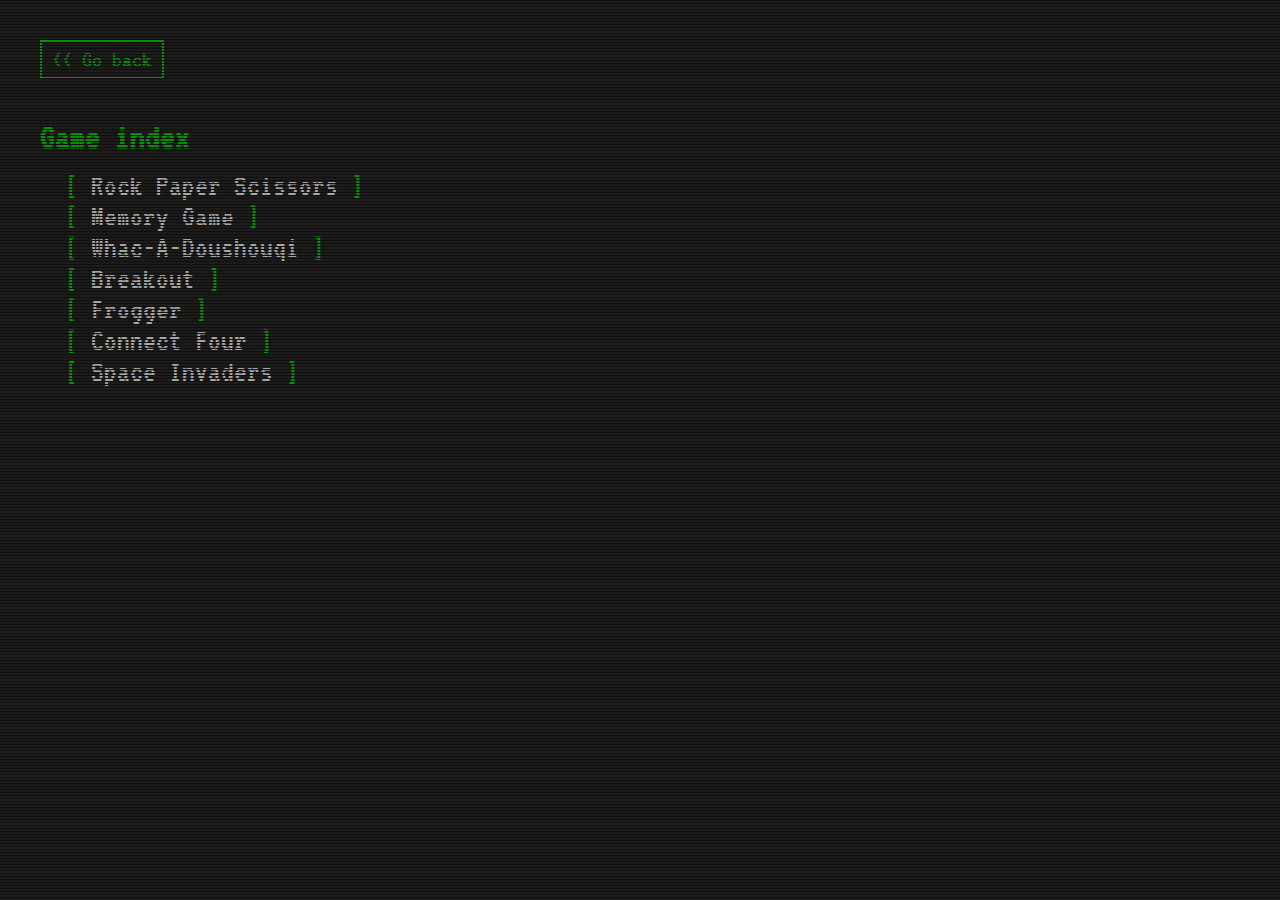
<file: games/games.html>
<!DOCTYPE html>
<html lang="en">
<head>
    <meta charset="UTF-8">
    <meta http-equiv="X-UA-Compatible" content="IE=edge">
    <meta name="viewport" content="width=device-width, initial-scale=1.0">
    <title>GameIndex</title>
    <link rel="stylesheet" href="../theme.css">
    <link rel="stylesheet" href="index.css">
    <link rel="stylesheet" href="https://unicons.iconscout.com/release/v4.0.0/css/line.css">
</head>
<body>
    <div class="overlay"></div>
    <div class="wrapper">
        <div class="content clearfix">
            <header class="site clearfix">
                <a href="../index.html"><button class="back-button"><< Go back</button></a>
            </header>
            <div class="site clear">
                <h3><i class="uil uil-folder-network"></i> Game index </h3>
                <div class="index_list">
                    <ul>
                        <li><a href="rps/play.htm">Rock Paper Scissors</a><i class="uil uil-check"></i></li>
                        <li><a href="memory_game/play.htm">Memory Game</a><i class="uil uil-check"></i></li>
                        <li><a href="whac-a-mole/play.htm">Whac-A-Doushouqi</a><i class="uil uil-check"></i></li>
                        <li><a href="breakout/play.htm">Breakout</a><i class="uil uil-check"></i></li>
                        <li><a href="frogger/play.htm">Frogger</a><i class="uil uil-check"></i></li>
                        <li><a href="#">Connect Four</a></li>
                        <li><a href="#">Space Invaders</a></li>
                    </ul>
                </div>
            </div>
        </div>
    </div>
</body>
</html>
</file>
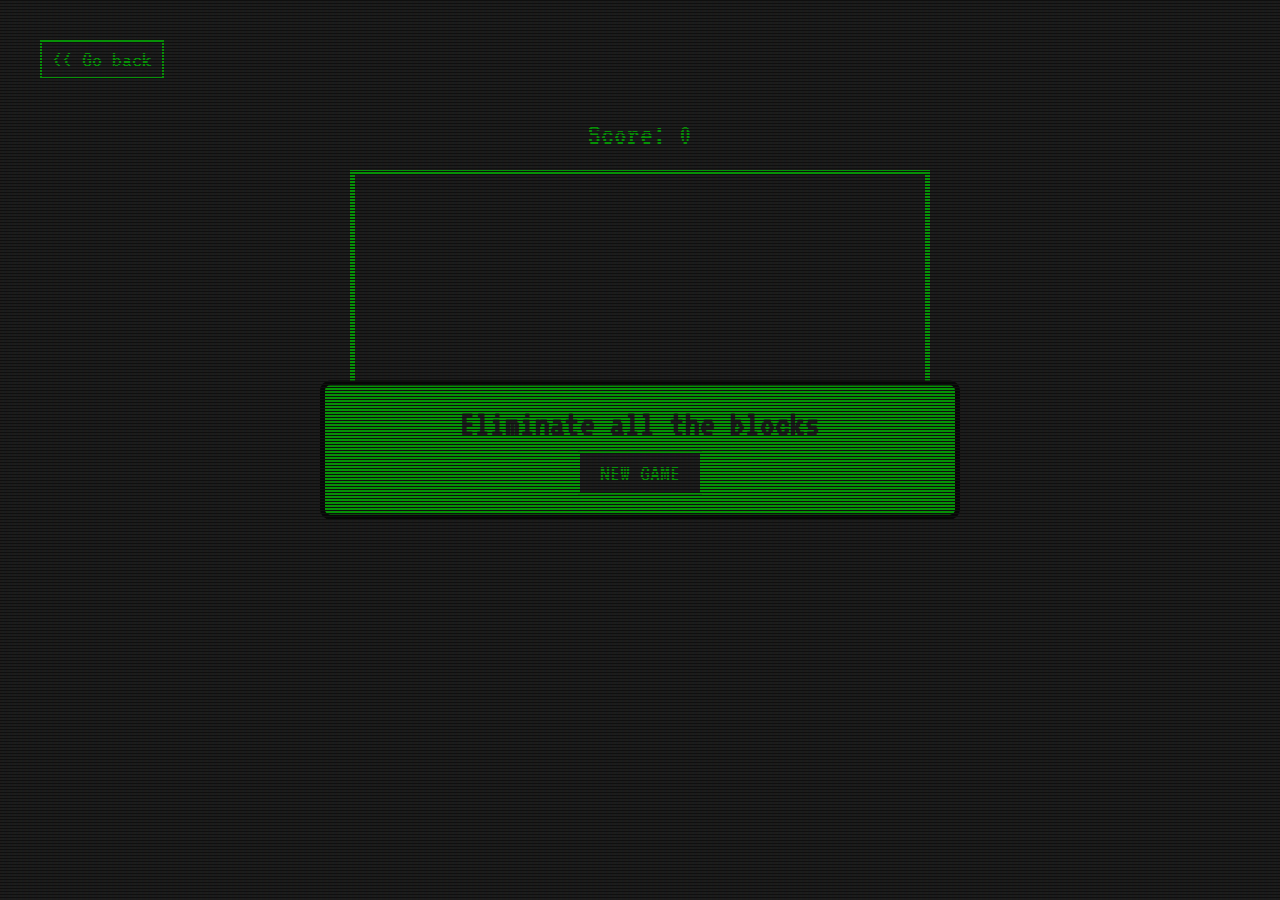
<file: games/breakout/play.htm>
<!DOCTYPE html>
<html lang="en">
<head>
    <meta charset="UTF-8">
    <meta http-equiv="X-UA-Compatible" content="IE=edge">
    <meta name="viewport" content="width=device-width, initial-scale=1.0">
    <title>Breakout</title>
    <link rel="stylesheet" href="../../theme.css">
    <link rel="stylesheet" href="game.css">
    <script type="text/javascript" src="game.js"></script>
</head>
<body>
    <div class="overlay"></div>
        <div class="content clearfix">
            <header class="site clearfix">
                <a href="../games.html"><button class="back-button"><< Go back</button></a>
            </header>
            <div class="site clear">
                <div id="game">
                    <div id="score">Score: 0</div>
                    <div class="grid">
                    </div>
                </div>
            </div>
    </div>
</body>
</html>
</file>
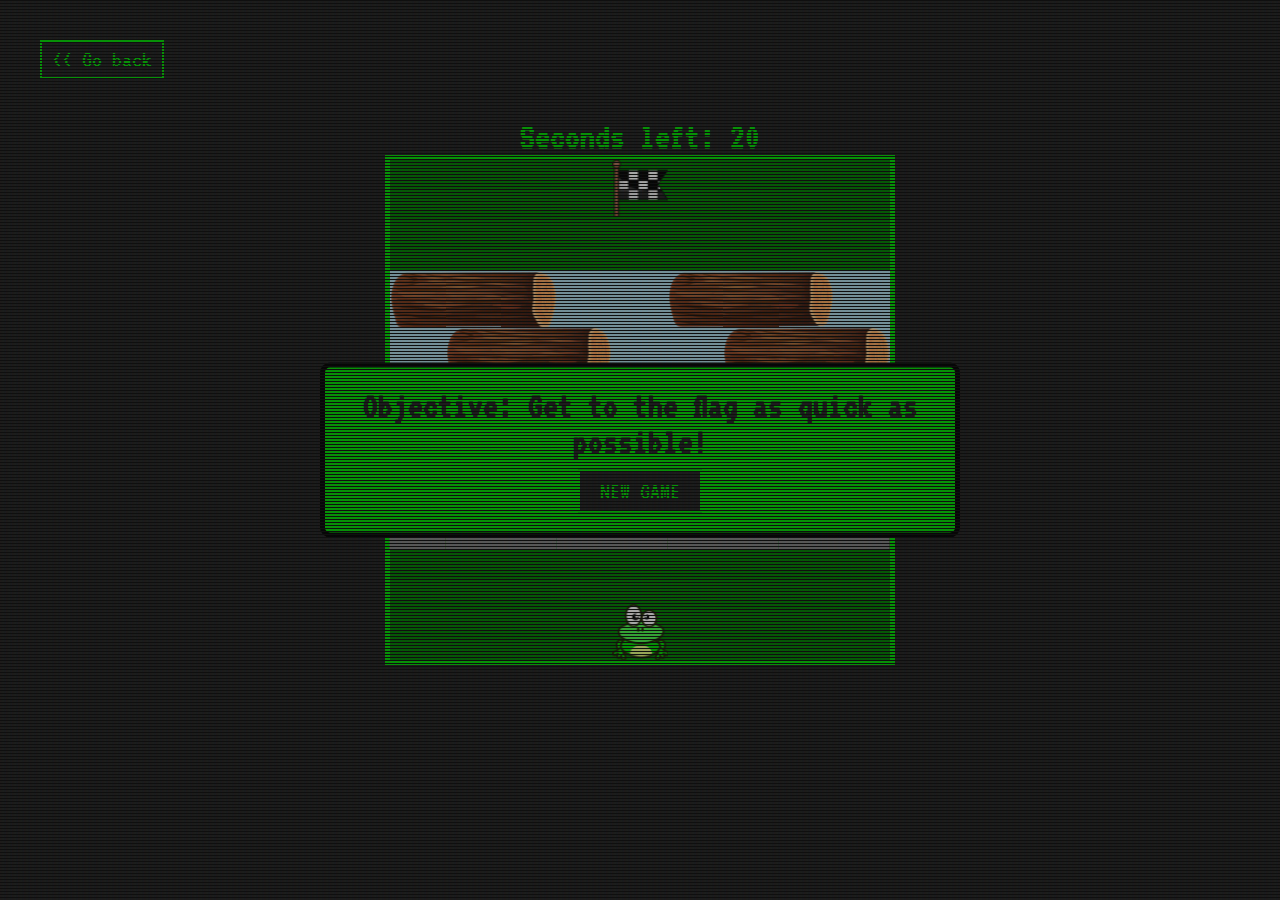
<file: games/frogger/play.htm>
<!DOCTYPE html>
<html lang="en">
<head>
    <meta charset="UTF-8">
    <meta http-equiv="X-UA-Compatible" content="IE=edge">
    <meta name="viewport" content="width=device-width, initial-scale=1.0">
    <title>Frogger</title>
    <link rel="stylesheet" href="../../theme.css">
    <link rel="stylesheet" href="game.css">
    <script type="text/javascript" src="game.js"></script>
</head>
<body>
    <div class="overlay"></div>
    <div class="content clearfix">
        <header class="site clearfix">
            <a href="../games.html"><button class="back-button"><< Go back</button></a>
        </header>
        <div class="site clear">
            <div id="game">
                <h3 id="time-left">Seconds left: 20</h3>
                <div class="grid">
                    <div></div>
                    <div></div>
                    <div></div>
                    <div></div>
                    <div class="ending-block"></div>
                    <div></div>
                    <div></div>
                    <div></div>
                    <div></div>
                    <div></div>
                    <div></div>
                    <div></div>
                    <div></div>
                    <div></div>
                    <div></div>
                    <div></div>
                    <div></div>
                    <div></div>
                    <div class="log-left  l1"></div>
                    <div class="log-left  l2"></div>
                    <div class="log-left  l3"></div>
                    <div class="log-left  l4"></div>
                    <div class="log-left  l5"></div>
                    <div class="log-left  l1"></div>
                    <div class="log-left  l2"></div>
                    <div class="log-left  l3"></div>
                    <div class="log-left  l4"></div>
                    <div class="log-right  l5"></div>
                    <div class="log-right  l1"></div>
                    <div class="log-right  l2"></div>
                    <div class="log-right  l3"></div>
                    <div class="log-right  l4"></div>
                    <div class="log-right  l5"></div>
                    <div class="log-right  l1"></div>
                    <div class="log-right  l2"></div>
                    <div class="log-right  l3"></div>
                    <div></div>
                    <div></div>
                    <div></div>
                    <div></div>
                    <div></div>
                    <div></div>
                    <div></div>
                    <div></div>
                    <div></div>
                    <div class="car-left c1"></div>
                    <div class="car-left c2"></div>
                    <div class="car-left c3"></div>
                    <div class="car-left c1"></div>
                    <div class="car-left c2"></div>
                    <div class="car-left c3"></div>
                    <div class="car-left c1"></div>
                    <div class="car-left c2"></div>
                    <div class="car-left c3"></div>
                    <div class="car-right c1"></div>
                    <div class="car-right c2"></div>
                    <div class="car-right c3"></div>
                    <div class="car-right c1"></div>
                    <div class="car-right c2"></div>
                    <div class="car-right c3"></div>
                    <div class="car-right c1"></div>
                    <div class="car-right c2"></div>
                    <div class="car-right c3"></div>
                    <div></div>
                    <div></div>
                    <div></div>
                    <div></div>
                    <div></div>
                    <div></div>
                    <div></div>
                    <div></div>
                    <div></div>
                    <div></div>
                    <div></div>
                    <div></div>
                    <div></div>
                    <div class="starting-block frog"></div>
                    <div></div>
                    <div></div>
                    <div></div>
                    <div></div> 
                </div>
            </div>
        </div>
    </div>
</body>
</html>
</file>
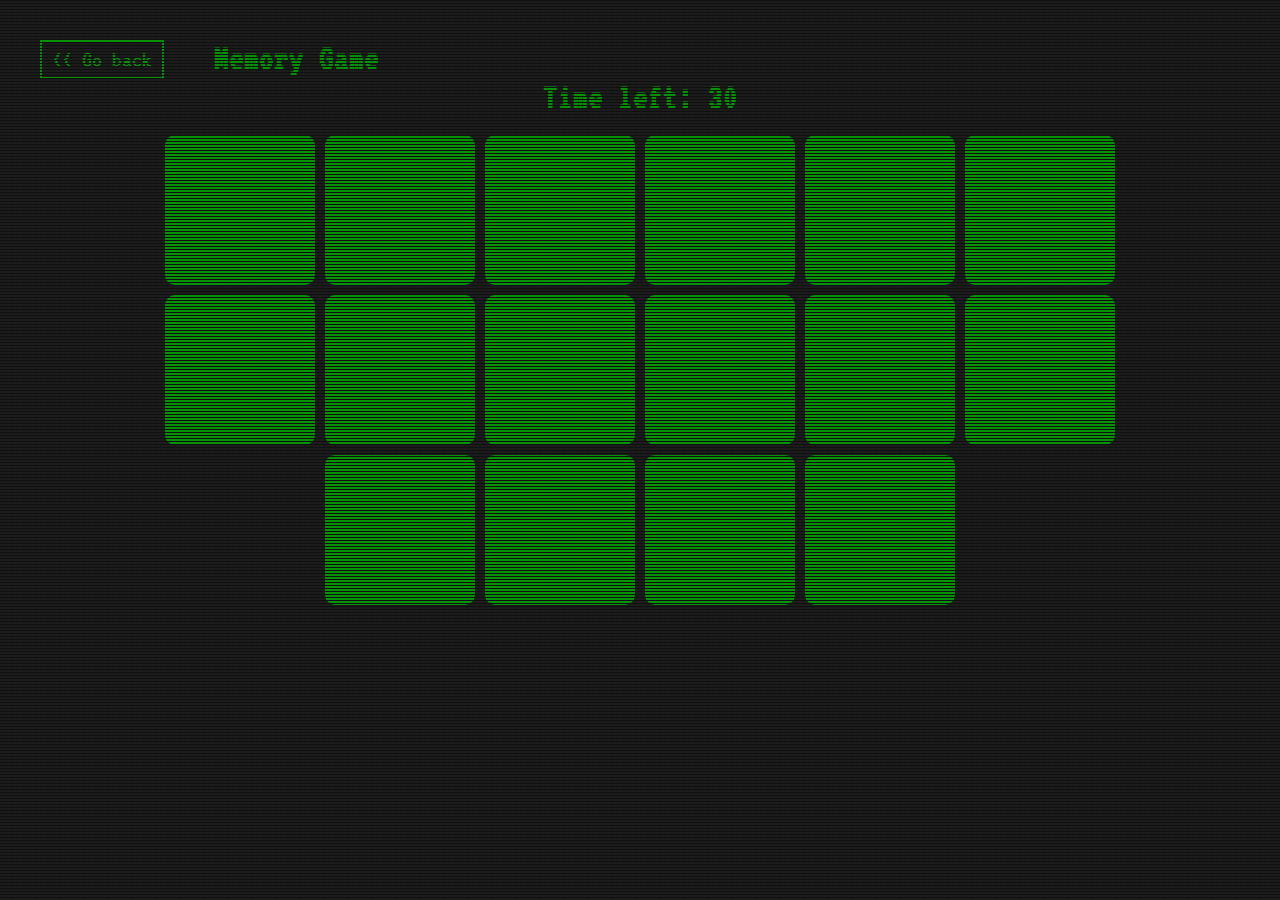
<file: games/memory_game/play.htm>
<!DOCTYPE html>
<html lang="en">
<head>
    <meta charset="UTF-8">
    <meta http-equiv="X-UA-Compatible" content="IE=edge">
    <meta name="viewport" content="width=device-width, initial-scale=1.0">
    <title>Memory game</title>
    <link rel="stylesheet" href="../../theme.css">
    <link rel="stylesheet" href="game.css">
    <script src="game.js"></script>
</head>
<body>
    <div class="overlay"></div>
    <div class="wrapper">
        <div class="content clearfix">
            <header class="gameHeader">
                <a href="../games.html"><button class="back-button"><< Go back</button></a>
                <h3>Memory Game</h3>
            </header>
            <div class="site clear">
                <div id="game">
                    <div class="game-data">
                        <h3 id="timer">Time left: 30</h3>
                    </div>
                    <div id="grid">
                        <div class="card"></div>
                        <div class="card"></div>
                        <div class="card"></div>
                        <div class="card"></div>
                        <div class="card"></div>
                        <div class="card"></div>
                        <div class="card"></div>
                        <div class="card"></div>
                        <div class="card"></div>
                        <div class="card"></div>
                        <div class="card"></div>
                        <div class="card"></div>
                        <div class="card"></div>
                        <div class="card"></div>
                        <div class="card"></div>
                        <div class="card"></div>
                    </div>
                </div>
            </div>
        </div>
    </div>
</body>
</html>
</file>
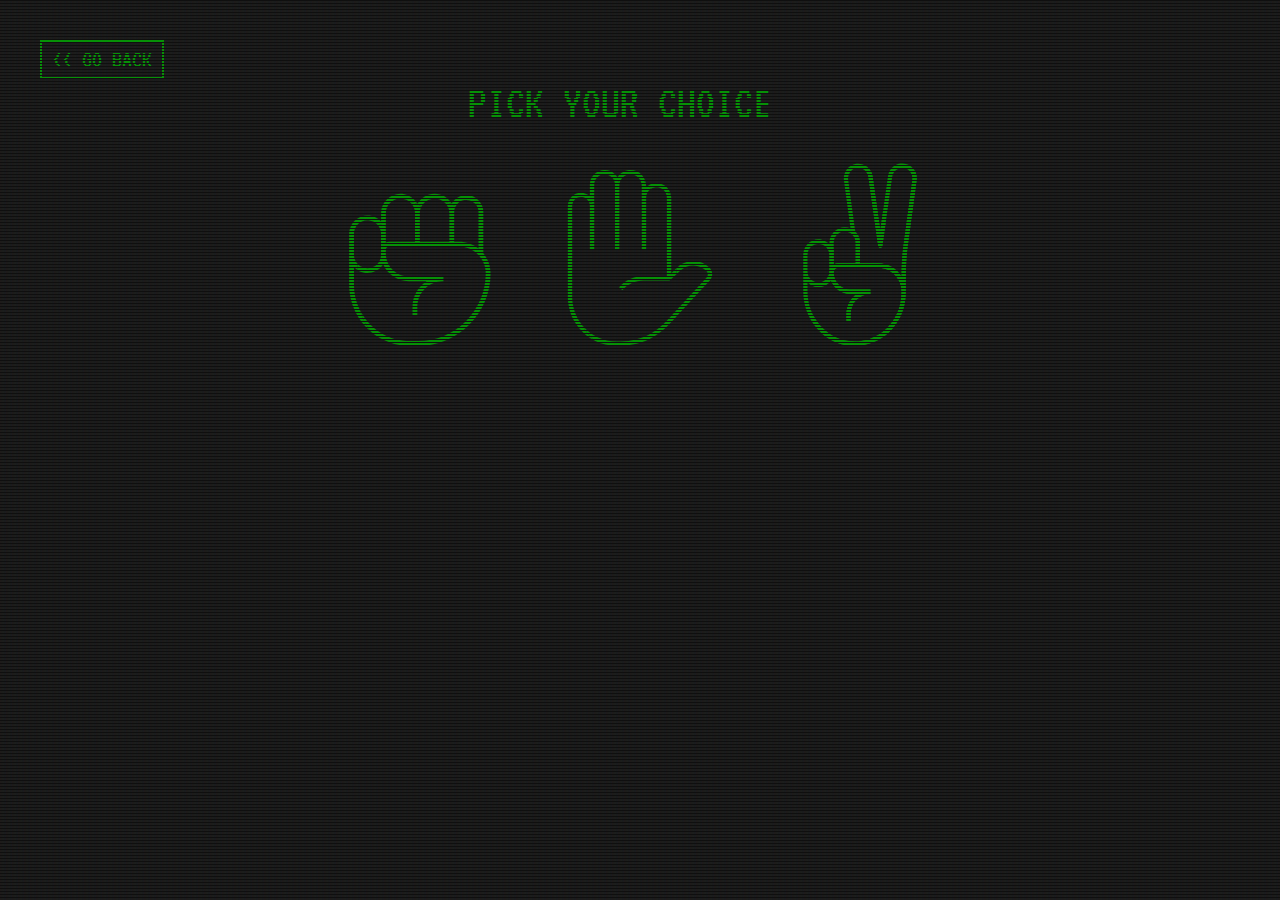
<file: games/rps/play.htm>
<!DOCTYPE html>
<html lang="en">
<head>
    <meta charset="UTF-8">
    <meta http-equiv="X-UA-Compatible" content="IE=edge">
    <meta name="viewport" content="width=device-width, initial-scale=1.0">
    <title>Rock Paper Scissors</title>
    <link rel="stylesheet" href="index.css">
    <link rel="stylesheet" href="../../theme.css">
    <script type="text/javascript" src="app.js"></script>
</head>
<body>
    <div class="overlay"></div> 
    <!-- scanline causing selection problems -->
	<!-- <div class="scanline"></div> -->
    <div class="wrapper">
        <div class="content clearfix">
            <header class="site clearfix">
                <a href="../games.html"><button class="back-button"><< GO BACK</button></a>
                <div id="app">
                    <div class="stage">
                        <h2 class="message-box">Pick your choice</h2>
                        <div class="dot-pulse"></div>
                      </div>
                    <div class="hands-container">
                        <div class="hand"></div>
                        <div class="hand"></div>
                        <div class="hand"></div>
                    </div>
                    <div class="computer-selection">
                        <h2></h2>
                    </div>
                    <div class="result">
                        <h1></h1>
                    </div>
                </div>
            </header>
        </div>
        
    </div>
</body>
</html>
</file>
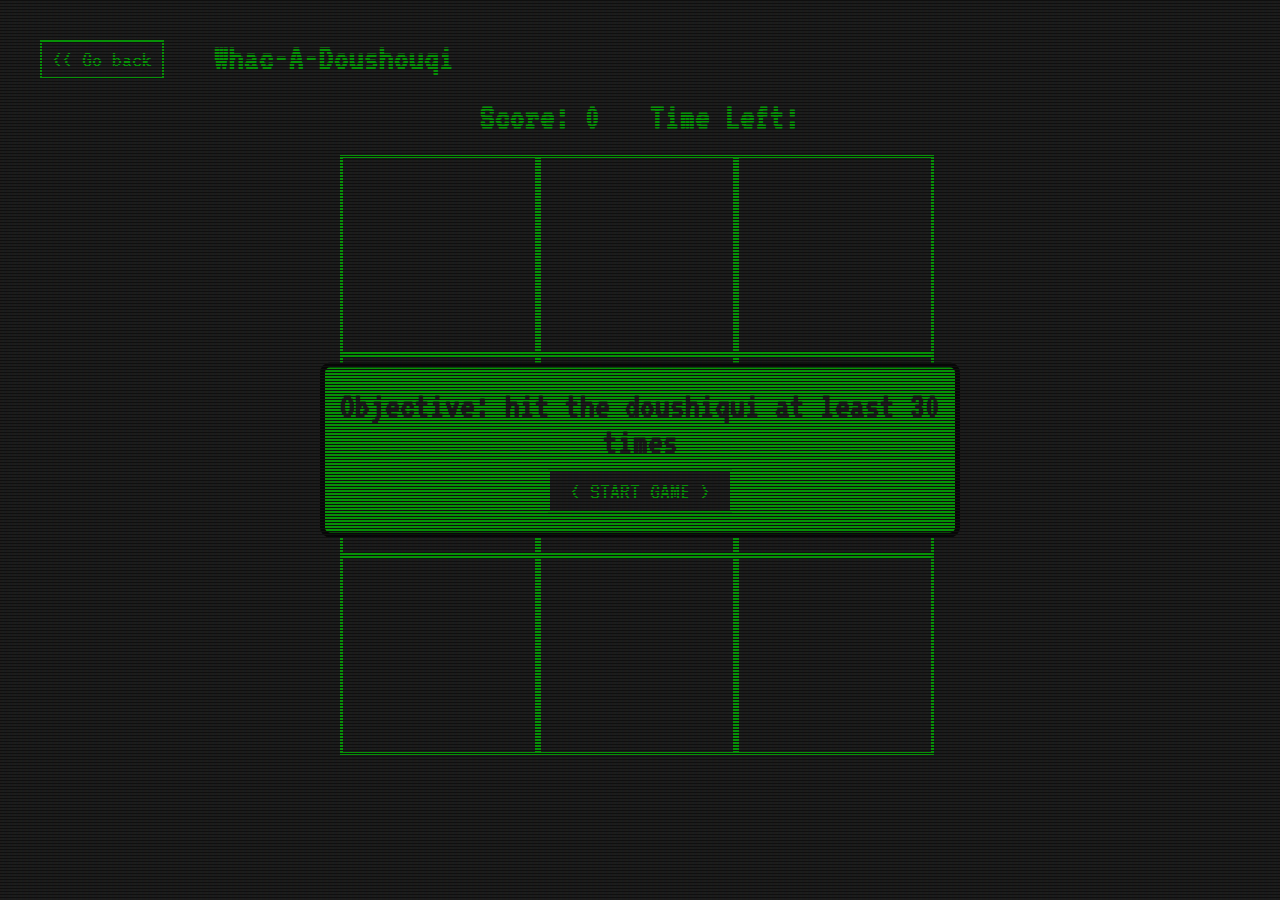
<file: games/whac-a-mole/play.htm>
<!DOCTYPE html>
<html lang="en">
<head>
    <meta charset="UTF-8">
    <meta http-equiv="X-UA-Compatible" content="IE=edge">
    <meta name="viewport" content="width=device-width, initial-scale=1.0">
    <title>Whac-A-Doushouqi</title>
    <link rel="stylesheet" href="../../theme.css">
    <link rel="stylesheet" href="index.css">
    <script type="text/javascript" src="game_logic.js"></script>
</head>
<body>
    <div class="overlay"></div>
    <div class="wrapper">
        <div class="content clearfix">
            <header class="gameHeader">
                <a href="../games.html"><button class="back-button"><< Go back</button></a>
                <h3>Whac-A-Doushouqi</h3>
            </header>
            <div class="site clear">
                <div class="game-data">
                    <h3 id="score">Score: 0</h3>
                    <h3 id="timer">Time Left: </h3>
                </div>
                <div id="grid">
                    <div class="square"></div>
                    <div class="square"></div>
                    <div class="square"></div>
                    <div class="square"></div>
                    <div class="square"></div>
                    <div class="square"></div>
                    <div class="square"></div>
                    <div class="square"></div>
                    <div class="square"></div>
                </div>
            </div>
        </div>
    </div>
</body>
</html>
</file>
<file: theme.css>
@import url(https://fonts.googleapis.com/css?family=VT323);

:root {
    --bg-color:#232323;
    --primary-color:#00dd00;
	--secondary-color:#cd2020;
}

@keyframes scroll {
	0% { height: 0 }
	100% { height: 100%; }
}

@keyframes type { 
  from { width: 0; } 
} 

@keyframes type2 {
  0%{width: 0;}
  50%{width: 0;}
  100%{ width: 100;} 
} 

@keyframes blink {
  to{opacity: .0;}
}

@keyframes scan {
	from { top: 0 }
	to { top: 100% }
}

@keyframes flicker {
		0% { opacity: 0.15795 }
		5% { opacity: 0.31511 }
		10% { opacity: 0.94554 }
		15% { opacity: 0.2469 }
		20% { opacity: 0.62031 }
		25% { opacity: 0.0293 }
		30% { opacity: 0.00899 }
		35% { opacity: 0.5344 }
		40% { opacity: 0.12778 }
		45% { opacity: 0.52042 }
		50% { opacity: 0.3823 }
		55% { opacity: 0.2198 }
		60% { opacity: 0.9383 }
		65% { opacity: 0.86615 }
		70% { opacity: 0.68695 }
		75% { opacity: 0.55749 }
		80% { opacity: 0.96984 }
		85% { opacity: 0.0361 }
		90% { opacity: 0.24467 }
		95% { opacity: 0.08351 }
		100% { opacity: 0.54813 }
	}

* {
	box-sizing: border-box;
	margin:0; padding:0;
	scrollbar-width: none;
}
	
html,
body {
	background: var(--bg-color);
	color: var(--primary-color);
	font-size: 64.5%;
	font-size: 1.4em;
	font-family: 'VT323', Courier;
	height: 100%;
	scrollbar-width: none;
}

h1, h2, h3 h4, h5, h6 { 
	font-weight: normal;
	text-transform: uppercase;
}

a {
	color: white;
	text-decoration: none;	
}

a:hover {
	color: var(--secondary-color);
}

p { 
	line-height: 100%;
	margin: 0; 
}
	
span { animation: blink 1s infinite }

ul {
	list-style: none;
}

ul a:before,
p a:before {
	color: var(--primary-color);
	content: ' [ ';
}

ul a:after,
p a:after {
	color: var(--primary-color);
	content: ' ] ';	
}

header.site {
	margin: 0 0 40px 0;
	text-transform: uppercase;
}

nav.site { 
	margin: 0 0 40px 0;
	position: relative;
	width: 100%;
	z-index: 10;
}

nav.site ul {
	padding: 0;
}

nav.site ul li {
	display: inline-block;
	padding: 0 10px;
	min-width: 150px;
	width: auto;
}

.overlay {
	height: 1px;
	position: absolute;
	top: 0;
	left: 0;
	width: 1px;
}

.overlay:before {
	background: linear-gradient(#101010 50%, rgba(16, 16, 16, 0.2) 50%), linear-gradient(90deg, rgba(255, 0, 0, 0.03), rgba(0, 255, 0, 0.02), rgba(0, 0, 255, 0.03));
	background-size: 100% 3px, 6px 100%;
	content: "";
	display: block;
	pointer-events: none;
	position: fixed;
		top: 0;
		right: 0;
		bottom: 0;
		left: 0;
	z-index: 2;
}
	
.overlay:after {
	animation: flicker 0.30s infinite;
	background: rgba(16, 16, 16, 0.2);
	content: "";
	display: block;
	pointer-events: none;
	position: fixed;
		top: 0;
		right: 0;
		bottom: 0;
		left: 0;
	z-index: 2;
}

.col {
	float: left;
	padding: 0 20px;
}

.col.two { width: auto; }

.wrapper {
  animation: scroll 5s 1;
  margin: 0;
  overflow: hidden;
  padding: 0;
}

.content { 
	animation: scroll 3s 1;
	overflow: hidden;
	padding: 40px; 
	position: relative;
	width: 100%;
}

#logo-v {
	display: block;
	height: auto;
	margin: 0 auto;
	width: 200px;
}

img.pip-hero {
	display: block;
	float: left;
	height: auto;
	margin: 5px 10px 5px 0;
	width: 120px;
}


label {
	clear: left;
	display: block;
	float: left;
	margin-right: 10px;
	padding-top: 5px;
}

input[type=text],
textarea {
	background: transparent;
	border: none;
	color: var(--primary-color);
	display: block;
	float: left;
	font-family: 'VT323', Courier;
	font-size: 1.2em;
	position: relative;
	width: 80%;
	z-index: 10
}

textarea {
	margin-bottom: 20px;
	overflow: auto;
	resize: none;
}

input[type=text]:focus,
textarea:focus,
input[type=submit]:focus,
a.button:focus {
	outline: 0;
}

input[type=submit],
a.button {
	background: transparent;
	border: 1px solid var(--primary-color);
	clear: both;
	color: var(--primary-color);
	cursor: hand;
	display: inline-block;
	font-family: 'VT323', Courier;
	font-size: 1em;
	margin-bottom: 20px;
	opacity: 0.25;
	padding: 10px 100px;
	position: relative;
	text-decoration: none;
	text-transform: uppercase;
	z-index: 10;
}

input[type=submit]:hover,
a.button:hover {
	background: var(--primary-color);
	color: #383838;
	opacity: 0.8;
}

.expandingArea { position: relative }
	
.scanline {
	animation: scroll 10s 5s infinite;
	background: -moz-linear-gradient(top,  rgba(0,221,0,0) 0%, rgba(0,221,0,1) 50%, rgba(0,221,0,0) 100%);
	background: -webkit-linear-gradient(top,  rgba(0,221,0,0) 0%,rgba(0,221,0,1) 50%,rgba(0,221,0,0) 100%);
	background: linear-gradient(to bottom,  rgba(0,221,0,0) 0%,rgba(0,221,0,1) 50%,rgba(0,221,0,0) 100%);
	filter: progid:DXImageTransform.Microsoft.gradient( startColorstr='#0000dd00', endColorstr='#0000dd00',GradientType=0 );
	display: block;
	height: 20px;
	opacity: 0.05;
	position: absolute;
		left: 0;
		right: 0;
		top: -5%;
	z-index: 2;
}

.clear {
	clear: both;
}

.clearfix {
  overflow: auto;
}

.upper { text-transform: uppercase; }

.back-button {
    background: none;
    color: var(--primary-color);
    padding: 5px 10px;
    border:2px solid var(--primary-color);
    font-family: 'VT323', Courier;
    font-size: .8em;
}

.back-button:hover {
    color: var(--bg-color);
    background-color: var(--primary-color);
    cursor: pointer;
}

.start-button {
	margin-top:10px;
    background: var(--bg-color);
    color: var(--primary-color);
    padding: 7px 20px;
    border:2px solid var(--primary-color);
    font-family: 'VT323', Courier;
    font-size: .8em;
}

.start-button:hover {
    color: var(--bg-color);
    background-color: white;
    cursor: pointer;
}

.gameHeader {
    display: flex;
    gap: 50px;
}

.message {
	border:5px solid black;
	border-radius:10px;
    width:50%;
    background-color: var(--primary-color);
    padding:20px 0;
    color: var(--bg-color);
    position: absolute;
    top: 50vh;
    left: 50%;
    transform: translate(-50%, -50%);
    text-align: center;
}
</file>
<file: games/index.css>
.index_list {
    margin:15px 0px 0px 25px;
}
</file>
<file: games/breakout/game.css>
#game {
    text-align: center;
}
.grid {
    position: relative;
    margin: 20px auto;
    width: 580px;
    height: 300px;
    border: solid var(--primary-color) 5px;
}

.user {
    position: absolute;
    width: 100px;
    height: 20px;
    background-color: darkmagenta;
}

.block {
    position: absolute;
    width: 100px;
    height: 20px;
    background-color: var(--primary-color);
}

.ball {
    position: absolute;
    width: 20px;
    height: 20px;
    background-color:deeppink;
    border-radius:10px;
}
</file>
<file: games/frogger/game.css>
#game {
    display: flex;
    flex-direction: column;
    align-items: center;
}

.grid {
    background-color: green;
    box-sizing: content-box;
    border: 5px solid var(--primary-color);
    height: 500px; /* 180px; */
    width: 500px; /* 180px; */
    display: flex;
    flex-wrap: wrap;
}

.grid > div {
    /* Grid divided by nine*/
    height: 55.555555556px;
    width: 55.555555556px;
}

.ending-block {
    background-image: url('flag.png');
    background-size: cover;
}

.log-left, .log-right {
    background-color: lightblue;
}

.l1 {
    background-image: url('l1.png');
    background-size: cover;
}

.l2 {
    background-image: url('l2.png');
    background-size: cover;
}
.l3 {
    background-image: url('l3.png');
    background-size: cover;
}
.car-left, .car-right {
    background-color: gray;
}

.c1 {
    background-image: url('car.png');
    background-size: contain;
    background-repeat: no-repeat;
    background-position: center;
}

.car-right {
    -moz-transform:scaleX(-1);
    -o-transform:scaleX(-1);
    -webkit-transform:scaleX(-1);
    transform:scaleX(-1);
}

.frog {
    background-image: url('frog.png');
    background-size: cover;
}

.frog-log1 {
    background-image: url('frog.png'), url('l1.png');
    background-size: cover;
}
.frog-log2 {
    background-image: url('frog.png'), url('l2.png');
    background-size: cover;
}
.frog-log3 {
    background-image: url('frog.png'), url('l3.png');
    background-size: cover;
}
</file>
<file: games/memory_game/game.css>
#game {
    display: flex;
    flex-direction: column;
    align-items: center;
    gap:20px;
    width:100%;
}

#grid {
    display: flex;
    flex-direction: row;
    flex-wrap: wrap;
    justify-content: center;

    gap:10px;

    width:100%;
    max-width:1000px;
}

.card {
    width:15%;
    height:150px;
    background-color: var(--primary-color);
    border-radius:10px;
}

.selectedCard {
    background-color: var(--bg-color);
    background-size: 60%;
    background-position: center;
    background-repeat: no-repeat;
}

@media only screen and (max-width:900px)  {
    .card {
        width: 13%;
        height: 130px;
    }
}

@media only screen and (max-width:800px)  {
    .card {
        width: 20%;
        height: 110px;
    }
}

@media only screen and (max-width:550px)  {
    .card {
        width: 20%;
        height: 100px;
    }
}
@media only screen and (max-width:400px)  {
    #grid {
        gap:3px;
    }
    .card {
        width: 20%;
        height: 50px;
    }
}

.red {
    background-color:red;
}
</file>
<file: games/rps/index.css>
#element {
  scrollbar-width: none;
}

body {
    overflow: hidden;
}

#grid {
    margin-top:20px;
    width:100%;
    border:5px solid aliceblue;
    height: 500px;
}

.stage {
    display: flex;
    flex-direction: row;
    justify-content: center;
    align-items: baseline;
}

.message-box {
    text-align: center;
    margin-right:30px;
}

.hand {
    cursor: pointer;
    width:220px;
    height:220px;
    background-size: cover;
    background-position: center;
    background-repeat: no-repeat;
}

.hand:hover {
    height:270px;
}

.hands-container {
    display: flex;
    flex-wrap: wrap;
    justify-content: center;
}

.computer-selection {
    margin:50px;
    display: flex;
    justify-content: center;
    text-align: center;
}

.result {
    display: flex;
    justify-content: center;
}

/**
 * ==============================================
 * Dot Pulse
 * ==============================================
 */
 .dot-pulse {
    position: relative;
    left: -9999px;
    width: 10px;
    height: 10px;
    border-radius: 5px;
    background-color: var(--green-color);
    color: var(--green-color);
    box-shadow: 9999px 0 0 -5px var(--green-color);
    animation: dotPulse 1.5s infinite linear;
    animation-delay: .25s;
  }


  /* Don't show three dots on mobile devices */
  @media only screen and (max-width: 600px) {
    .dot-pulse {
      display: none;
    }
  }
  
  .dot-pulse::before, .dot-pulse::after {
    content: '';
    display: inline-block;
    position: absolute;
    top: 0;
    width: 10px;
    height: 10px;
    border-radius: 5px;
    background-color: var(--green-color);
    color: var(--green-color);
  }
  
  .dot-pulse::before {
    box-shadow: 9984px 0 0 -5px var(--green-color);
    animation: dotPulseBefore 1.5s infinite linear;
    animation-delay: 0s;
  }
  
  .dot-pulse::after {
    box-shadow: 10014px 0 0 -5px var(--green-color);
    animation: dotPulseAfter 1.5s infinite linear;
    animation-delay: .5s;
  }
  
  @keyframes dotPulseBefore {
    0% {
      box-shadow: 9984px 0 0 -5px var(--green-color);
    }
    30% {
      box-shadow: 9984px 0 0 2px var(--green-color);
    }
    60%,
    100% {
      box-shadow: 9984px 0 0 -5px var(--green-color);
    }
  }
  
  @keyframes dotPulse {
    0% {
      box-shadow: 9999px 0 0 -5px var(--green-color);
    }
    30% {
      box-shadow: 9999px 0 0 2px var(--green-color);
    }
    60%,
    100% {
      box-shadow: 9999px 0 0 -5px var(--green-color);
    }
  }
  
  @keyframes dotPulseAfter {
    0% {
      box-shadow: 10014px 0 0 -5px var(--green-color);
    }
    30% {
      box-shadow: 10014px 0 0 2px var(--green-color);
    }
    60%,
    100% {
      box-shadow: 10014px 0 0 -5px var(--green-color);
    }
  }
</file>
<file: games/whac-a-mole/index.css>
#grid {
    margin:0 auto;
    display: flex;
    flex-wrap: wrap;

    width:100%;
    max-width:600px;
    height: 600px;
    max-height: 600px;
}

.square {
    width: 33%;
    border: 3px solid var(--primary-color);
}

.mole {
    background-image: url('doushouqi.svg');
    background-size: cover;
    background-position: center;
}

.mole-hit {
    background-color: var(--primary-color);
    background-image: url('doushouqi-hit.svg');
    background-size: cover;
    background-position: center;
}

.game-data {
    display: flex;
    margin:20px 0;
    gap:50px;
    justify-content: center;
}



/* Responsiveness */

@media only screen and (max-width:600px)  {
    #grid {
        height:500px;
    }
}

@media only screen and (max-width:400px)  {
    header {
        flex-direction: column;
        gap: 5px;
    }
    #grid {
        height:400px;
    }
}

@media only screen and (max-width:400px)  {
    #grid {
        height:300px;
    }
}
</file>
